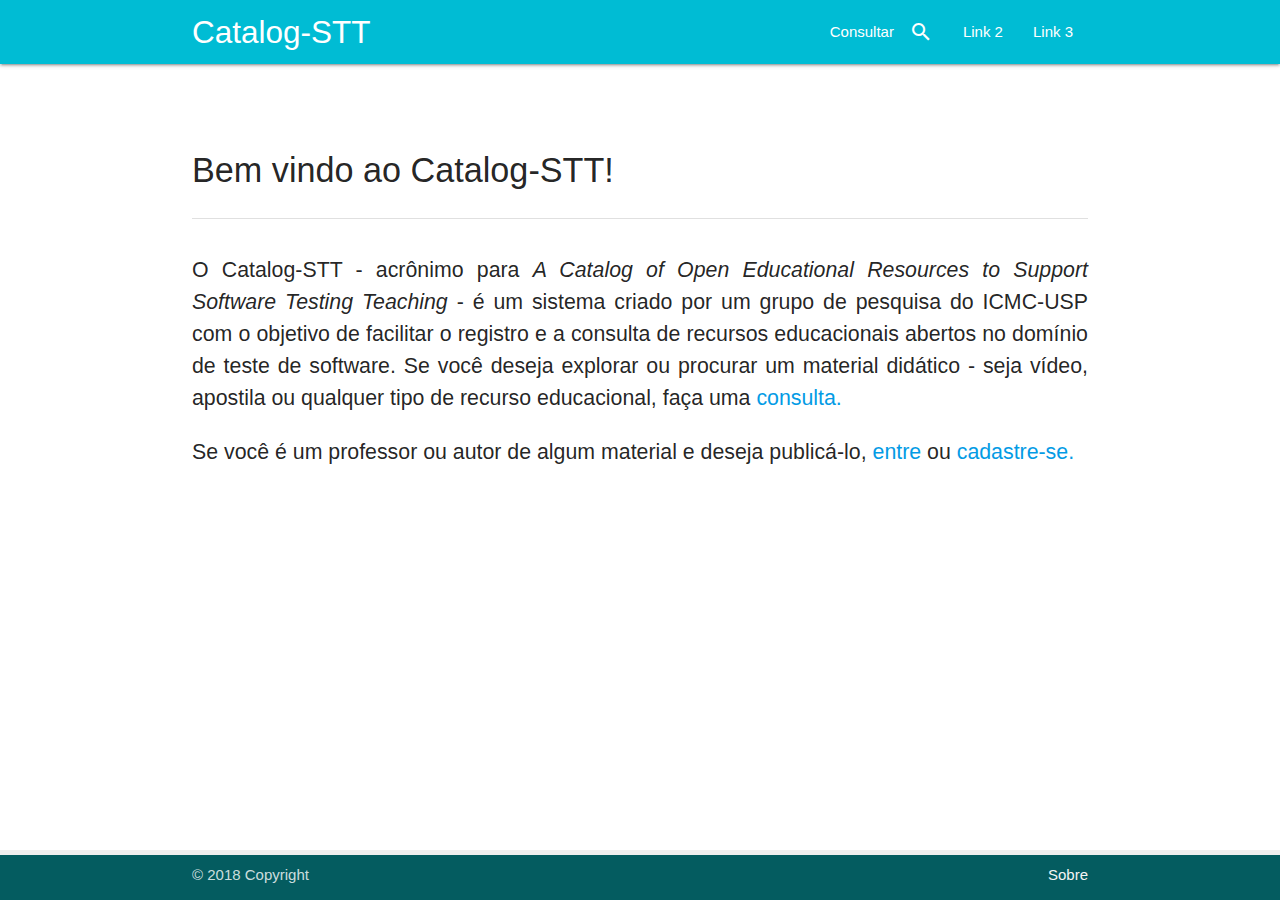
<file: index.html>
<!DOCTYPE HTML>
<html>
	<head>
		<meta name="viewport" content="width=device-width, initial-scale=1, maximum-scale=1.0"/>
		<meta http-equiv="Content-Type" content="text/html; charset=UTF-8"/>
		<title> Catalog-STT </title>

		<!-- CSS Materialize -->
		<link href="https://fonts.googleapis.com/icon?family=Material+Icons" rel="stylesheet">
		<link href="css/materialize.css" type="text/css" rel="stylesheet" media="screen,projection"/>
		<link href="css/style.css" type="text/css" rel="stylesheet" media="screen,projection"/>

		<!-- Materialize icons -->
		<link href="https://fonts.googleapis.com/icon?family=Material+Icons" rel="stylesheet">

		<!-- Jquery UI -->
		<link rel="stylesheet" href="jquery/jquery-ui.min.css">

		<style type="text/css">
			body {
				/* Inserir fonte*/

				
				display: flex;
			    min-height: 100vh;
				flex-direction: column;
			}

			main {
			    flex: 1 0 auto;
			    font-size: 16pt;
			    text-align: justify;
			}

		</style>
	</head>
	<body>

		<!-- O logo e os links da navbar deverao ser decididos depois -->
		<header>
			<nav class="cyan">
				<div class="nav-wrapper container">
					<a href="#" class="brand-logo">Catalog-STT</a>
					<ul id="nav-mobile" class="right hide-on-med-and-down">
						<li><a href="pesquisa.html"><i class="material-icons right"> search </i> Consultar</a></li>
						<li><a >Link 2</a></li>
						<li><a >Link 3</a></li>
					</ul>
				</div>
			</nav>
		</header>

		<main>
			<div class="container" style="margin-top: 50px">
				<div class="section">
					<h4> Bem vindo ao Catalog-STT! </h4> 
				</div>
				<div class="divider"> </div>
				<div class="section">
					<p> O Catalog-STT - acrônimo para <i> A Catalog of Open Educational Resources to Support Software Testing Teaching </i> - é um sistema criado por um grupo de pesquisa do ICMC-USP com o objetivo de facilitar o registro e a consulta de recursos educacionais abertos no domínio de teste de software. Se você deseja explorar ou procurar um material didático - seja vídeo, apostila ou qualquer tipo de recurso educacional, faça uma <a href="pesquisa.html"> consulta. </a> </p>
					<p> Se você é um professor ou autor de algum material e deseja publicá-lo, <a href="login.html"> entre</a> ou <a href="cadastro.html"> cadastre-se.</a>
				</div>

			</div>
		</main>

		<footer class="page-footer cyan darken-4" style="max-height: 50px;">
			<div class="footer-copyright valign-wrapper" style="margin-top: -25px">
				<div class="container">
					© 2018 Copyright
					<a class="grey-text text-lighten-4 right" href="#!">Sobre</a>
				</div>
			</div>
		</footer>	


		<!--  Scripts-->
		<script src="jquery/external/jquery/jquery.js"></script>
		<script src="jquery/jquery-ui.min.js"></script>
		<script src="js/materialize.js"></script>
		<script src="js/init.js"></script>

		<script type="text/javascript" src="index.js"> </script>
	</body>
</html>
</file>
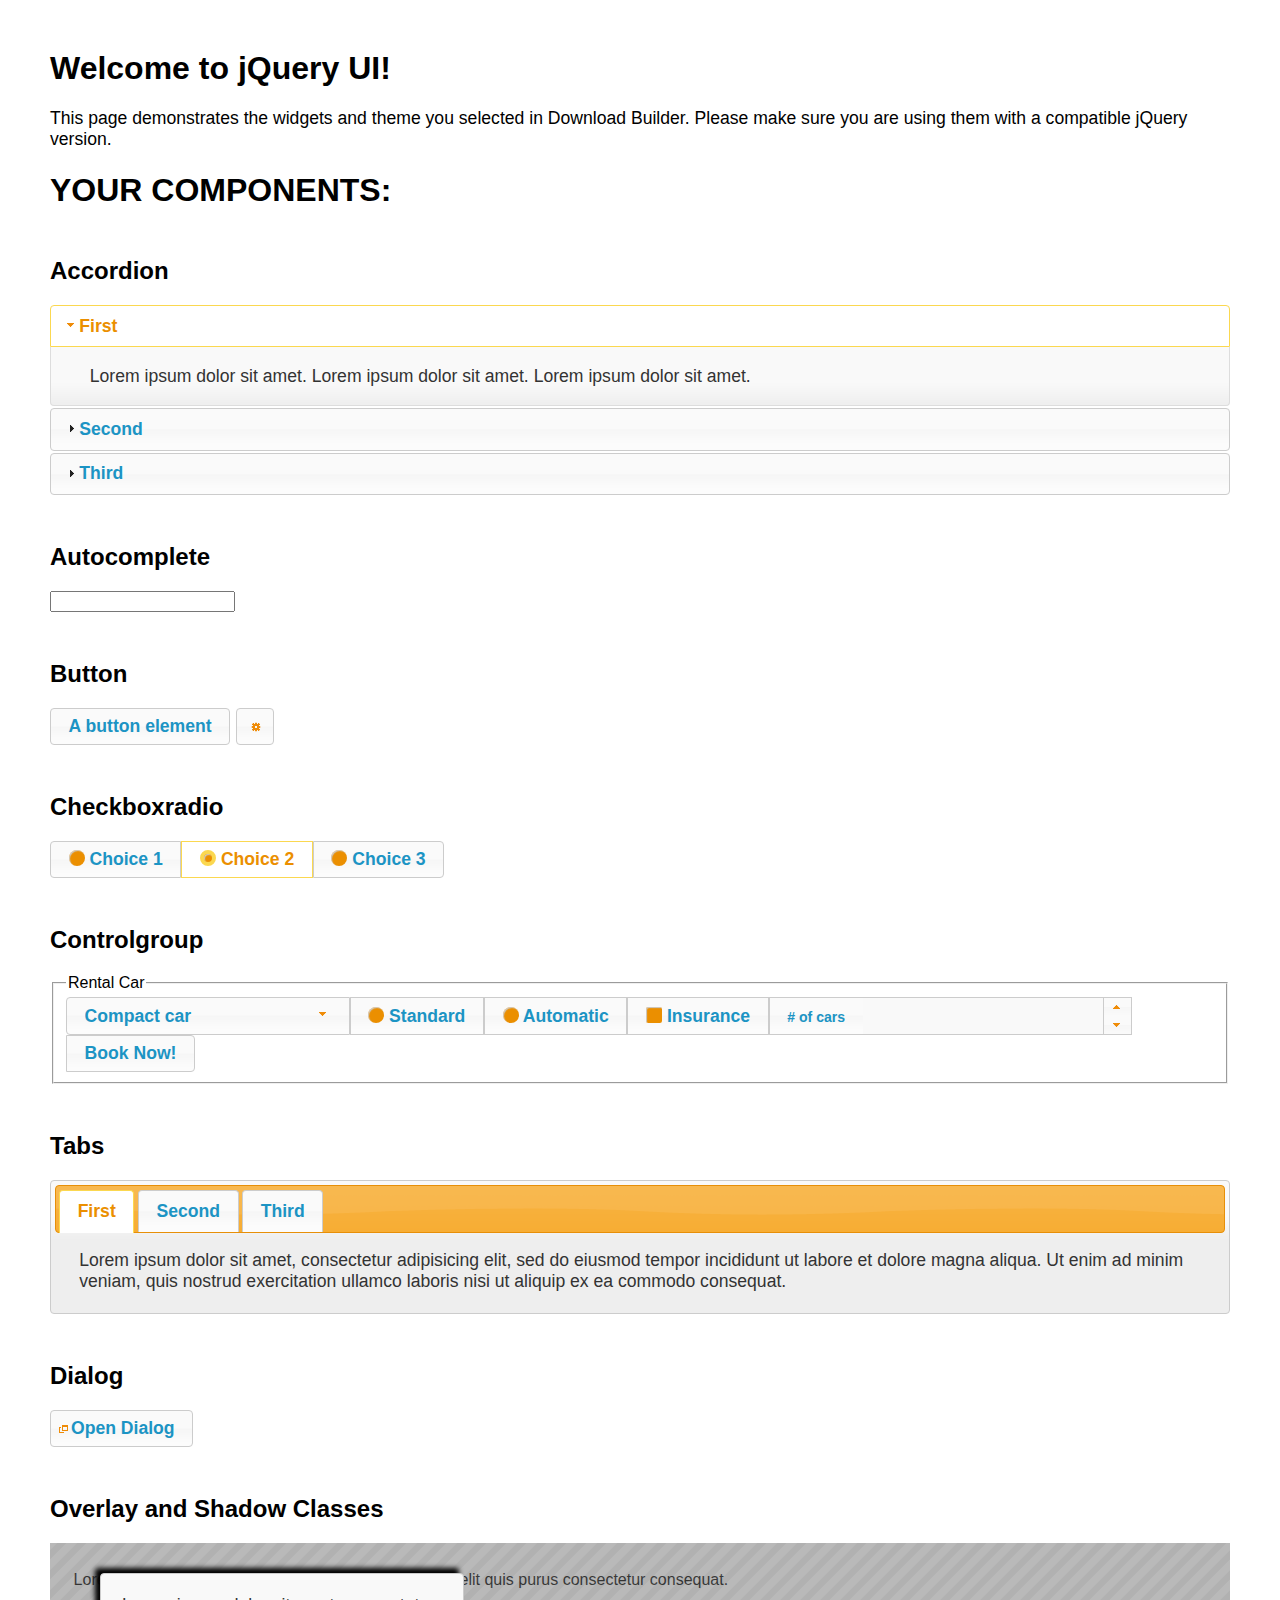
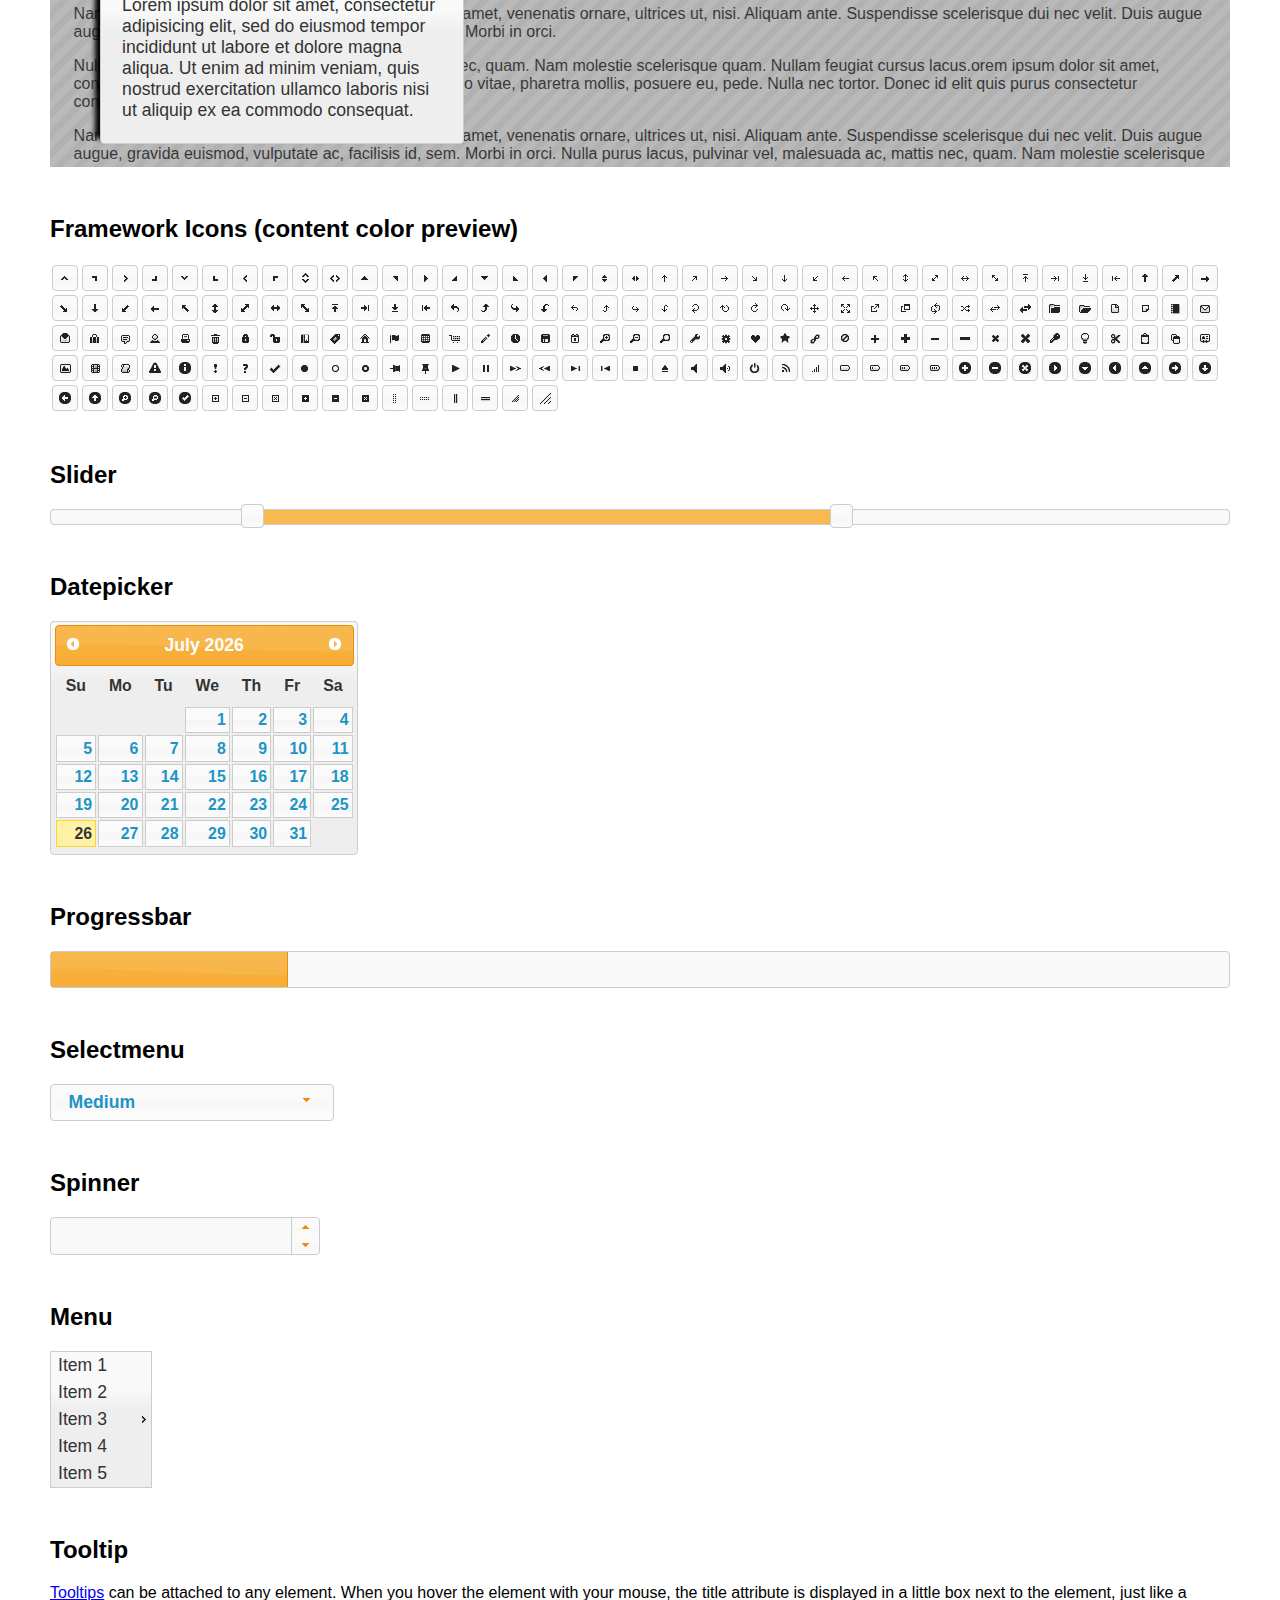
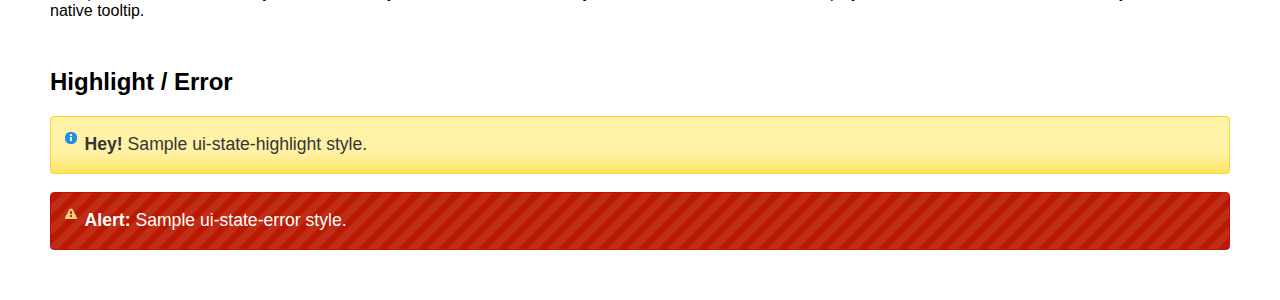
<file: jquery/index.html>
<!doctype html>
<html lang="us">
<head>
	<meta charset="utf-8">
	<title>jQuery UI Example Page</title>
	<link href="jquery-ui.css" rel="stylesheet">
	<style>
	body{
		font-family: "Trebuchet MS", sans-serif;
		margin: 50px;
	}
	.demoHeaders {
		margin-top: 2em;
	}
	#dialog-link {
		padding: .4em 1em .4em 20px;
		text-decoration: none;
		position: relative;
	}
	#dialog-link span.ui-icon {
		margin: 0 5px 0 0;
		position: absolute;
		left: .2em;
		top: 50%;
		margin-top: -8px;
	}
	#icons {
		margin: 0;
		padding: 0;
	}
	#icons li {
		margin: 2px;
		position: relative;
		padding: 4px 0;
		cursor: pointer;
		float: left;
		list-style: none;
	}
	#icons span.ui-icon {
		float: left;
		margin: 0 4px;
	}
	.fakewindowcontain .ui-widget-overlay {
		position: absolute;
	}
	select {
		width: 200px;
	}
	</style>
</head>
<body>

<h1>Welcome to jQuery UI!</h1>

<div class="ui-widget">
	<p>This page demonstrates the widgets and theme you selected in Download Builder. Please make sure you are using them with a compatible jQuery version.</p>
</div>

<h1>YOUR COMPONENTS:</h1>


<!-- Accordion -->
<h2 class="demoHeaders">Accordion</h2>
<div id="accordion">
	<h3>First</h3>
	<div>Lorem ipsum dolor sit amet. Lorem ipsum dolor sit amet. Lorem ipsum dolor sit amet.</div>
	<h3>Second</h3>
	<div>Phasellus mattis tincidunt nibh.</div>
	<h3>Third</h3>
	<div>Nam dui erat, auctor a, dignissim quis.</div>
</div>



<!-- Autocomplete -->
<h2 class="demoHeaders">Autocomplete</h2>
<div>
	<input id="autocomplete" title="type &quot;a&quot;">
</div>



<!-- Button -->
<h2 class="demoHeaders">Button</h2>
<button id="button">A button element</button>
<button id="button-icon">An icon-only button</button>



<!-- Checkboxradio -->
<h2 class="demoHeaders">Checkboxradio</h2>
<form style="margin-top: 1em;">
	<div id="radioset">
		<input type="radio" id="radio1" name="radio"><label for="radio1">Choice 1</label>
		<input type="radio" id="radio2" name="radio" checked="checked"><label for="radio2">Choice 2</label>
		<input type="radio" id="radio3" name="radio"><label for="radio3">Choice 3</label>
	</div>
</form>



<!-- Controlgroup -->
<h2 class="demoHeaders">Controlgroup</h2>
<fieldset>
	<legend>Rental Car</legend>
	<div id="controlgroup">
		<select id="car-type">
			<option>Compact car</option>
			<option>Midsize car</option>
			<option>Full size car</option>
			<option>SUV</option>
			<option>Luxury</option>
			<option>Truck</option>
			<option>Van</option>
		</select>
		<label for="transmission-standard">Standard</label>
		<input type="radio" name="transmission" id="transmission-standard">
		<label for="transmission-automatic">Automatic</label>
		<input type="radio" name="transmission" id="transmission-automatic">
		<label for="insurance">Insurance</label>
		<input type="checkbox" name="insurance" id="insurance">
		<label for="horizontal-spinner" class="ui-controlgroup-label"># of cars</label>
		<input id="horizontal-spinner" class="ui-spinner-input">
		<button>Book Now!</button>
	</div>
</fieldset>



<!-- Tabs -->
<h2 class="demoHeaders">Tabs</h2>
<div id="tabs">
	<ul>
		<li><a href="#tabs-1">First</a></li>
		<li><a href="#tabs-2">Second</a></li>
		<li><a href="#tabs-3">Third</a></li>
	</ul>
	<div id="tabs-1">Lorem ipsum dolor sit amet, consectetur adipisicing elit, sed do eiusmod tempor incididunt ut labore et dolore magna aliqua. Ut enim ad minim veniam, quis nostrud exercitation ullamco laboris nisi ut aliquip ex ea commodo consequat.</div>
	<div id="tabs-2">Phasellus mattis tincidunt nibh. Cras orci urna, blandit id, pretium vel, aliquet ornare, felis. Maecenas scelerisque sem non nisl. Fusce sed lorem in enim dictum bibendum.</div>
	<div id="tabs-3">Nam dui erat, auctor a, dignissim quis, sollicitudin eu, felis. Pellentesque nisi urna, interdum eget, sagittis et, consequat vestibulum, lacus. Mauris porttitor ullamcorper augue.</div>
</div>



<h2 class="demoHeaders">Dialog</h2>
<p>
	<button id="dialog-link" class="ui-button ui-corner-all ui-widget">
		<span class="ui-icon ui-icon-newwin"></span>Open Dialog
	</button>
</p>

<h2 class="demoHeaders">Overlay and Shadow Classes</h2>
<div style="position: relative; width: 96%; height: 200px; padding:1% 2%; overflow:hidden;" class="fakewindowcontain">
	<p>Lorem ipsum dolor sit amet,  Nulla nec tortor. Donec id elit quis purus consectetur consequat. </p><p>Nam congue semper tellus. Sed erat dolor, dapibus sit amet, venenatis ornare, ultrices ut, nisi. Aliquam ante. Suspendisse scelerisque dui nec velit. Duis augue augue, gravida euismod, vulputate ac, facilisis id, sem. Morbi in orci. </p><p>Nulla purus lacus, pulvinar vel, malesuada ac, mattis nec, quam. Nam molestie scelerisque quam. Nullam feugiat cursus lacus.orem ipsum dolor sit amet, consectetur adipiscing elit. Donec libero risus, commodo vitae, pharetra mollis, posuere eu, pede. Nulla nec tortor. Donec id elit quis purus consectetur consequat. </p><p>Nam congue semper tellus. Sed erat dolor, dapibus sit amet, venenatis ornare, ultrices ut, nisi. Aliquam ante. Suspendisse scelerisque dui nec velit. Duis augue augue, gravida euismod, vulputate ac, facilisis id, sem. Morbi in orci. Nulla purus lacus, pulvinar vel, malesuada ac, mattis nec, quam. Nam molestie scelerisque quam. </p><p>Nullam feugiat cursus lacus.orem ipsum dolor sit amet, consectetur adipiscing elit. Donec libero risus, commodo vitae, pharetra mollis, posuere eu, pede. Nulla nec tortor. Donec id elit quis purus consectetur consequat. Nam congue semper tellus. Sed erat dolor, dapibus sit amet, venenatis ornare, ultrices ut, nisi. Aliquam ante. </p><p>Suspendisse scelerisque dui nec velit. Duis augue augue, gravida euismod, vulputate ac, facilisis id, sem. Morbi in orci. Nulla purus lacus, pulvinar vel, malesuada ac, mattis nec, quam. Nam molestie scelerisque quam. Nullam feugiat cursus lacus.orem ipsum dolor sit amet, consectetur adipiscing elit. Donec libero risus, commodo vitae, pharetra mollis, posuere eu, pede. Nulla nec tortor. Donec id elit quis purus consectetur consequat. Nam congue semper tellus. Sed erat dolor, dapibus sit amet, venenatis ornare, ultrices ut, nisi. </p>

	<!-- ui-dialog -->
	<div class="ui-widget-overlay ui-front"></div>
	<div style="position: absolute; width: 320px; left: 50px; top: 30px; padding: 1.2em" class="ui-widget ui-front ui-widget-content ui-corner-all ui-widget-shadow">
		Lorem ipsum dolor sit amet, consectetur adipisicing elit, sed do eiusmod tempor incididunt ut labore et dolore magna aliqua. Ut enim ad minim veniam, quis nostrud exercitation ullamco laboris nisi ut aliquip ex ea commodo consequat.
	</div>

</div>

<!-- ui-dialog -->
<div id="dialog" title="Dialog Title">
	<p>Lorem ipsum dolor sit amet, consectetur adipisicing elit, sed do eiusmod tempor incididunt ut labore et dolore magna aliqua. Ut enim ad minim veniam, quis nostrud exercitation ullamco laboris nisi ut aliquip ex ea commodo consequat.</p>
</div>



<h2 class="demoHeaders">Framework Icons (content color preview)</h2>
<ul id="icons" class="ui-widget ui-helper-clearfix">
	<li class="ui-state-default ui-corner-all" title=".ui-icon-caret-1-n"><span class="ui-icon ui-icon-caret-1-n"></span></li>
	<li class="ui-state-default ui-corner-all" title=".ui-icon-caret-1-ne"><span class="ui-icon ui-icon-caret-1-ne"></span></li>
	<li class="ui-state-default ui-corner-all" title=".ui-icon-caret-1-e"><span class="ui-icon ui-icon-caret-1-e"></span></li>
	<li class="ui-state-default ui-corner-all" title=".ui-icon-caret-1-se"><span class="ui-icon ui-icon-caret-1-se"></span></li>
	<li class="ui-state-default ui-corner-all" title=".ui-icon-caret-1-s"><span class="ui-icon ui-icon-caret-1-s"></span></li>
	<li class="ui-state-default ui-corner-all" title=".ui-icon-caret-1-sw"><span class="ui-icon ui-icon-caret-1-sw"></span></li>
	<li class="ui-state-default ui-corner-all" title=".ui-icon-caret-1-w"><span class="ui-icon ui-icon-caret-1-w"></span></li>
	<li class="ui-state-default ui-corner-all" title=".ui-icon-caret-1-nw"><span class="ui-icon ui-icon-caret-1-nw"></span></li>
	<li class="ui-state-default ui-corner-all" title=".ui-icon-caret-2-n-s"><span class="ui-icon ui-icon-caret-2-n-s"></span></li>
	<li class="ui-state-default ui-corner-all" title=".ui-icon-caret-2-e-w"><span class="ui-icon ui-icon-caret-2-e-w"></span></li>
	<li class="ui-state-default ui-corner-all" title=".ui-icon-triangle-1-n"><span class="ui-icon ui-icon-triangle-1-n"></span></li>
	<li class="ui-state-default ui-corner-all" title=".ui-icon-triangle-1-ne"><span class="ui-icon ui-icon-triangle-1-ne"></span></li>
	<li class="ui-state-default ui-corner-all" title=".ui-icon-triangle-1-e"><span class="ui-icon ui-icon-triangle-1-e"></span></li>
	<li class="ui-state-default ui-corner-all" title=".ui-icon-triangle-1-se"><span class="ui-icon ui-icon-triangle-1-se"></span></li>
	<li class="ui-state-default ui-corner-all" title=".ui-icon-triangle-1-s"><span class="ui-icon ui-icon-triangle-1-s"></span></li>
	<li class="ui-state-default ui-corner-all" title=".ui-icon-triangle-1-sw"><span class="ui-icon ui-icon-triangle-1-sw"></span></li>
	<li class="ui-state-default ui-corner-all" title=".ui-icon-triangle-1-w"><span class="ui-icon ui-icon-triangle-1-w"></span></li>
	<li class="ui-state-default ui-corner-all" title=".ui-icon-triangle-1-nw"><span class="ui-icon ui-icon-triangle-1-nw"></span></li>
	<li class="ui-state-default ui-corner-all" title=".ui-icon-triangle-2-n-s"><span class="ui-icon ui-icon-triangle-2-n-s"></span></li>
	<li class="ui-state-default ui-corner-all" title=".ui-icon-triangle-2-e-w"><span class="ui-icon ui-icon-triangle-2-e-w"></span></li>
	<li class="ui-state-default ui-corner-all" title=".ui-icon-arrow-1-n"><span class="ui-icon ui-icon-arrow-1-n"></span></li>
	<li class="ui-state-default ui-corner-all" title=".ui-icon-arrow-1-ne"><span class="ui-icon ui-icon-arrow-1-ne"></span></li>
	<li class="ui-state-default ui-corner-all" title=".ui-icon-arrow-1-e"><span class="ui-icon ui-icon-arrow-1-e"></span></li>
	<li class="ui-state-default ui-corner-all" title=".ui-icon-arrow-1-se"><span class="ui-icon ui-icon-arrow-1-se"></span></li>
	<li class="ui-state-default ui-corner-all" title=".ui-icon-arrow-1-s"><span class="ui-icon ui-icon-arrow-1-s"></span></li>
	<li class="ui-state-default ui-corner-all" title=".ui-icon-arrow-1-sw"><span class="ui-icon ui-icon-arrow-1-sw"></span></li>
	<li class="ui-state-default ui-corner-all" title=".ui-icon-arrow-1-w"><span class="ui-icon ui-icon-arrow-1-w"></span></li>
	<li class="ui-state-default ui-corner-all" title=".ui-icon-arrow-1-nw"><span class="ui-icon ui-icon-arrow-1-nw"></span></li>
	<li class="ui-state-default ui-corner-all" title=".ui-icon-arrow-2-n-s"><span class="ui-icon ui-icon-arrow-2-n-s"></span></li>
	<li class="ui-state-default ui-corner-all" title=".ui-icon-arrow-2-ne-sw"><span class="ui-icon ui-icon-arrow-2-ne-sw"></span></li>
	<li class="ui-state-default ui-corner-all" title=".ui-icon-arrow-2-e-w"><span class="ui-icon ui-icon-arrow-2-e-w"></span></li>
	<li class="ui-state-default ui-corner-all" title=".ui-icon-arrow-2-se-nw"><span class="ui-icon ui-icon-arrow-2-se-nw"></span></li>
	<li class="ui-state-default ui-corner-all" title=".ui-icon-arrowstop-1-n"><span class="ui-icon ui-icon-arrowstop-1-n"></span></li>
	<li class="ui-state-default ui-corner-all" title=".ui-icon-arrowstop-1-e"><span class="ui-icon ui-icon-arrowstop-1-e"></span></li>
	<li class="ui-state-default ui-corner-all" title=".ui-icon-arrowstop-1-s"><span class="ui-icon ui-icon-arrowstop-1-s"></span></li>
	<li class="ui-state-default ui-corner-all" title=".ui-icon-arrowstop-1-w"><span class="ui-icon ui-icon-arrowstop-1-w"></span></li>
	<li class="ui-state-default ui-corner-all" title=".ui-icon-arrowthick-1-n"><span class="ui-icon ui-icon-arrowthick-1-n"></span></li>
	<li class="ui-state-default ui-corner-all" title=".ui-icon-arrowthick-1-ne"><span class="ui-icon ui-icon-arrowthick-1-ne"></span></li>
	<li class="ui-state-default ui-corner-all" title=".ui-icon-arrowthick-1-e"><span class="ui-icon ui-icon-arrowthick-1-e"></span></li>
	<li class="ui-state-default ui-corner-all" title=".ui-icon-arrowthick-1-se"><span class="ui-icon ui-icon-arrowthick-1-se"></span></li>
	<li class="ui-state-default ui-corner-all" title=".ui-icon-arrowthick-1-s"><span class="ui-icon ui-icon-arrowthick-1-s"></span></li>
	<li class="ui-state-default ui-corner-all" title=".ui-icon-arrowthick-1-sw"><span class="ui-icon ui-icon-arrowthick-1-sw"></span></li>
	<li class="ui-state-default ui-corner-all" title=".ui-icon-arrowthick-1-w"><span class="ui-icon ui-icon-arrowthick-1-w"></span></li>
	<li class="ui-state-default ui-corner-all" title=".ui-icon-arrowthick-1-nw"><span class="ui-icon ui-icon-arrowthick-1-nw"></span></li>
	<li class="ui-state-default ui-corner-all" title=".ui-icon-arrowthick-2-n-s"><span class="ui-icon ui-icon-arrowthick-2-n-s"></span></li>
	<li class="ui-state-default ui-corner-all" title=".ui-icon-arrowthick-2-ne-sw"><span class="ui-icon ui-icon-arrowthick-2-ne-sw"></span></li>
	<li class="ui-state-default ui-corner-all" title=".ui-icon-arrowthick-2-e-w"><span class="ui-icon ui-icon-arrowthick-2-e-w"></span></li>
	<li class="ui-state-default ui-corner-all" title=".ui-icon-arrowthick-2-se-nw"><span class="ui-icon ui-icon-arrowthick-2-se-nw"></span></li>
	<li class="ui-state-default ui-corner-all" title=".ui-icon-arrowthickstop-1-n"><span class="ui-icon ui-icon-arrowthickstop-1-n"></span></li>
	<li class="ui-state-default ui-corner-all" title=".ui-icon-arrowthickstop-1-e"><span class="ui-icon ui-icon-arrowthickstop-1-e"></span></li>
	<li class="ui-state-default ui-corner-all" title=".ui-icon-arrowthickstop-1-s"><span class="ui-icon ui-icon-arrowthickstop-1-s"></span></li>
	<li class="ui-state-default ui-corner-all" title=".ui-icon-arrowthickstop-1-w"><span class="ui-icon ui-icon-arrowthickstop-1-w"></span></li>
	<li class="ui-state-default ui-corner-all" title=".ui-icon-arrowreturnthick-1-w"><span class="ui-icon ui-icon-arrowreturnthick-1-w"></span></li>
	<li class="ui-state-default ui-corner-all" title=".ui-icon-arrowreturnthick-1-n"><span class="ui-icon ui-icon-arrowreturnthick-1-n"></span></li>
	<li class="ui-state-default ui-corner-all" title=".ui-icon-arrowreturnthick-1-e"><span class="ui-icon ui-icon-arrowreturnthick-1-e"></span></li>
	<li class="ui-state-default ui-corner-all" title=".ui-icon-arrowreturnthick-1-s"><span class="ui-icon ui-icon-arrowreturnthick-1-s"></span></li>
	<li class="ui-state-default ui-corner-all" title=".ui-icon-arrowreturn-1-w"><span class="ui-icon ui-icon-arrowreturn-1-w"></span></li>
	<li class="ui-state-default ui-corner-all" title=".ui-icon-arrowreturn-1-n"><span class="ui-icon ui-icon-arrowreturn-1-n"></span></li>
	<li class="ui-state-default ui-corner-all" title=".ui-icon-arrowreturn-1-e"><span class="ui-icon ui-icon-arrowreturn-1-e"></span></li>
	<li class="ui-state-default ui-corner-all" title=".ui-icon-arrowreturn-1-s"><span class="ui-icon ui-icon-arrowreturn-1-s"></span></li>
	<li class="ui-state-default ui-corner-all" title=".ui-icon-arrowrefresh-1-w"><span class="ui-icon ui-icon-arrowrefresh-1-w"></span></li>
	<li class="ui-state-default ui-corner-all" title=".ui-icon-arrowrefresh-1-n"><span class="ui-icon ui-icon-arrowrefresh-1-n"></span></li>
	<li class="ui-state-default ui-corner-all" title=".ui-icon-arrowrefresh-1-e"><span class="ui-icon ui-icon-arrowrefresh-1-e"></span></li>
	<li class="ui-state-default ui-corner-all" title=".ui-icon-arrowrefresh-1-s"><span class="ui-icon ui-icon-arrowrefresh-1-s"></span></li>
	<li class="ui-state-default ui-corner-all" title=".ui-icon-arrow-4"><span class="ui-icon ui-icon-arrow-4"></span></li>
	<li class="ui-state-default ui-corner-all" title=".ui-icon-arrow-4-diag"><span class="ui-icon ui-icon-arrow-4-diag"></span></li>
	<li class="ui-state-default ui-corner-all" title=".ui-icon-extlink"><span class="ui-icon ui-icon-extlink"></span></li>
	<li class="ui-state-default ui-corner-all" title=".ui-icon-newwin"><span class="ui-icon ui-icon-newwin"></span></li>
	<li class="ui-state-default ui-corner-all" title=".ui-icon-refresh"><span class="ui-icon ui-icon-refresh"></span></li>
	<li class="ui-state-default ui-corner-all" title=".ui-icon-shuffle"><span class="ui-icon ui-icon-shuffle"></span></li>
	<li class="ui-state-default ui-corner-all" title=".ui-icon-transfer-e-w"><span class="ui-icon ui-icon-transfer-e-w"></span></li>
	<li class="ui-state-default ui-corner-all" title=".ui-icon-transferthick-e-w"><span class="ui-icon ui-icon-transferthick-e-w"></span></li>
	<li class="ui-state-default ui-corner-all" title=".ui-icon-folder-collapsed"><span class="ui-icon ui-icon-folder-collapsed"></span></li>
	<li class="ui-state-default ui-corner-all" title=".ui-icon-folder-open"><span class="ui-icon ui-icon-folder-open"></span></li>
	<li class="ui-state-default ui-corner-all" title=".ui-icon-document"><span class="ui-icon ui-icon-document"></span></li>
	<li class="ui-state-default ui-corner-all" title=".ui-icon-document-b"><span class="ui-icon ui-icon-document-b"></span></li>
	<li class="ui-state-default ui-corner-all" title=".ui-icon-note"><span class="ui-icon ui-icon-note"></span></li>
	<li class="ui-state-default ui-corner-all" title=".ui-icon-mail-closed"><span class="ui-icon ui-icon-mail-closed"></span></li>
	<li class="ui-state-default ui-corner-all" title=".ui-icon-mail-open"><span class="ui-icon ui-icon-mail-open"></span></li>
	<li class="ui-state-default ui-corner-all" title=".ui-icon-suitcase"><span class="ui-icon ui-icon-suitcase"></span></li>
	<li class="ui-state-default ui-corner-all" title=".ui-icon-comment"><span class="ui-icon ui-icon-comment"></span></li>
	<li class="ui-state-default ui-corner-all" title=".ui-icon-person"><span class="ui-icon ui-icon-person"></span></li>
	<li class="ui-state-default ui-corner-all" title=".ui-icon-print"><span class="ui-icon ui-icon-print"></span></li>
	<li class="ui-state-default ui-corner-all" title=".ui-icon-trash"><span class="ui-icon ui-icon-trash"></span></li>
	<li class="ui-state-default ui-corner-all" title=".ui-icon-locked"><span class="ui-icon ui-icon-locked"></span></li>
	<li class="ui-state-default ui-corner-all" title=".ui-icon-unlocked"><span class="ui-icon ui-icon-unlocked"></span></li>
	<li class="ui-state-default ui-corner-all" title=".ui-icon-bookmark"><span class="ui-icon ui-icon-bookmark"></span></li>
	<li class="ui-state-default ui-corner-all" title=".ui-icon-tag"><span class="ui-icon ui-icon-tag"></span></li>
	<li class="ui-state-default ui-corner-all" title=".ui-icon-home"><span class="ui-icon ui-icon-home"></span></li>
	<li class="ui-state-default ui-corner-all" title=".ui-icon-flag"><span class="ui-icon ui-icon-flag"></span></li>
	<li class="ui-state-default ui-corner-all" title=".ui-icon-calculator"><span class="ui-icon ui-icon-calculator"></span></li>
	<li class="ui-state-default ui-corner-all" title=".ui-icon-cart"><span class="ui-icon ui-icon-cart"></span></li>
	<li class="ui-state-default ui-corner-all" title=".ui-icon-pencil"><span class="ui-icon ui-icon-pencil"></span></li>
	<li class="ui-state-default ui-corner-all" title=".ui-icon-clock"><span class="ui-icon ui-icon-clock"></span></li>
	<li class="ui-state-default ui-corner-all" title=".ui-icon-disk"><span class="ui-icon ui-icon-disk"></span></li>
	<li class="ui-state-default ui-corner-all" title=".ui-icon-calendar"><span class="ui-icon ui-icon-calendar"></span></li>
	<li class="ui-state-default ui-corner-all" title=".ui-icon-zoomin"><span class="ui-icon ui-icon-zoomin"></span></li>
	<li class="ui-state-default ui-corner-all" title=".ui-icon-zoomout"><span class="ui-icon ui-icon-zoomout"></span></li>
	<li class="ui-state-default ui-corner-all" title=".ui-icon-search"><span class="ui-icon ui-icon-search"></span></li>
	<li class="ui-state-default ui-corner-all" title=".ui-icon-wrench"><span class="ui-icon ui-icon-wrench"></span></li>
	<li class="ui-state-default ui-corner-all" title=".ui-icon-gear"><span class="ui-icon ui-icon-gear"></span></li>
	<li class="ui-state-default ui-corner-all" title=".ui-icon-heart"><span class="ui-icon ui-icon-heart"></span></li>
	<li class="ui-state-default ui-corner-all" title=".ui-icon-star"><span class="ui-icon ui-icon-star"></span></li>
	<li class="ui-state-default ui-corner-all" title=".ui-icon-link"><span class="ui-icon ui-icon-link"></span></li>
	<li class="ui-state-default ui-corner-all" title=".ui-icon-cancel"><span class="ui-icon ui-icon-cancel"></span></li>
	<li class="ui-state-default ui-corner-all" title=".ui-icon-plus"><span class="ui-icon ui-icon-plus"></span></li>
	<li class="ui-state-default ui-corner-all" title=".ui-icon-plusthick"><span class="ui-icon ui-icon-plusthick"></span></li>
	<li class="ui-state-default ui-corner-all" title=".ui-icon-minus"><span class="ui-icon ui-icon-minus"></span></li>
	<li class="ui-state-default ui-corner-all" title=".ui-icon-minusthick"><span class="ui-icon ui-icon-minusthick"></span></li>
	<li class="ui-state-default ui-corner-all" title=".ui-icon-close"><span class="ui-icon ui-icon-close"></span></li>
	<li class="ui-state-default ui-corner-all" title=".ui-icon-closethick"><span class="ui-icon ui-icon-closethick"></span></li>
	<li class="ui-state-default ui-corner-all" title=".ui-icon-key"><span class="ui-icon ui-icon-key"></span></li>
	<li class="ui-state-default ui-corner-all" title=".ui-icon-lightbulb"><span class="ui-icon ui-icon-lightbulb"></span></li>
	<li class="ui-state-default ui-corner-all" title=".ui-icon-scissors"><span class="ui-icon ui-icon-scissors"></span></li>
	<li class="ui-state-default ui-corner-all" title=".ui-icon-clipboard"><span class="ui-icon ui-icon-clipboard"></span></li>
	<li class="ui-state-default ui-corner-all" title=".ui-icon-copy"><span class="ui-icon ui-icon-copy"></span></li>
	<li class="ui-state-default ui-corner-all" title=".ui-icon-contact"><span class="ui-icon ui-icon-contact"></span></li>
	<li class="ui-state-default ui-corner-all" title=".ui-icon-image"><span class="ui-icon ui-icon-image"></span></li>
	<li class="ui-state-default ui-corner-all" title=".ui-icon-video"><span class="ui-icon ui-icon-video"></span></li>
	<li class="ui-state-default ui-corner-all" title=".ui-icon-script"><span class="ui-icon ui-icon-script"></span></li>
	<li class="ui-state-default ui-corner-all" title=".ui-icon-alert"><span class="ui-icon ui-icon-alert"></span></li>
	<li class="ui-state-default ui-corner-all" title=".ui-icon-info"><span class="ui-icon ui-icon-info"></span></li>
	<li class="ui-state-default ui-corner-all" title=".ui-icon-notice"><span class="ui-icon ui-icon-notice"></span></li>
	<li class="ui-state-default ui-corner-all" title=".ui-icon-help"><span class="ui-icon ui-icon-help"></span></li>
	<li class="ui-state-default ui-corner-all" title=".ui-icon-check"><span class="ui-icon ui-icon-check"></span></li>
	<li class="ui-state-default ui-corner-all" title=".ui-icon-bullet"><span class="ui-icon ui-icon-bullet"></span></li>
	<li class="ui-state-default ui-corner-all" title=".ui-icon-radio-off"><span class="ui-icon ui-icon-radio-off"></span></li>
	<li class="ui-state-default ui-corner-all" title=".ui-icon-radio-on"><span class="ui-icon ui-icon-radio-on"></span></li>
	<li class="ui-state-default ui-corner-all" title=".ui-icon-pin-w"><span class="ui-icon ui-icon-pin-w"></span></li>
	<li class="ui-state-default ui-corner-all" title=".ui-icon-pin-s"><span class="ui-icon ui-icon-pin-s"></span></li>
	<li class="ui-state-default ui-corner-all" title=".ui-icon-play"><span class="ui-icon ui-icon-play"></span></li>
	<li class="ui-state-default ui-corner-all" title=".ui-icon-pause"><span class="ui-icon ui-icon-pause"></span></li>
	<li class="ui-state-default ui-corner-all" title=".ui-icon-seek-next"><span class="ui-icon ui-icon-seek-next"></span></li>
	<li class="ui-state-default ui-corner-all" title=".ui-icon-seek-prev"><span class="ui-icon ui-icon-seek-prev"></span></li>
	<li class="ui-state-default ui-corner-all" title=".ui-icon-seek-end"><span class="ui-icon ui-icon-seek-end"></span></li>
	<li class="ui-state-default ui-corner-all" title=".ui-icon-seek-first"><span class="ui-icon ui-icon-seek-first"></span></li>
	<li class="ui-state-default ui-corner-all" title=".ui-icon-stop"><span class="ui-icon ui-icon-stop"></span></li>
	<li class="ui-state-default ui-corner-all" title=".ui-icon-eject"><span class="ui-icon ui-icon-eject"></span></li>
	<li class="ui-state-default ui-corner-all" title=".ui-icon-volume-off"><span class="ui-icon ui-icon-volume-off"></span></li>
	<li class="ui-state-default ui-corner-all" title=".ui-icon-volume-on"><span class="ui-icon ui-icon-volume-on"></span></li>
	<li class="ui-state-default ui-corner-all" title=".ui-icon-power"><span class="ui-icon ui-icon-power"></span></li>
	<li class="ui-state-default ui-corner-all" title=".ui-icon-signal-diag"><span class="ui-icon ui-icon-signal-diag"></span></li>
	<li class="ui-state-default ui-corner-all" title=".ui-icon-signal"><span class="ui-icon ui-icon-signal"></span></li>
	<li class="ui-state-default ui-corner-all" title=".ui-icon-battery-0"><span class="ui-icon ui-icon-battery-0"></span></li>
	<li class="ui-state-default ui-corner-all" title=".ui-icon-battery-1"><span class="ui-icon ui-icon-battery-1"></span></li>
	<li class="ui-state-default ui-corner-all" title=".ui-icon-battery-2"><span class="ui-icon ui-icon-battery-2"></span></li>
	<li class="ui-state-default ui-corner-all" title=".ui-icon-battery-3"><span class="ui-icon ui-icon-battery-3"></span></li>
	<li class="ui-state-default ui-corner-all" title=".ui-icon-circle-plus"><span class="ui-icon ui-icon-circle-plus"></span></li>
	<li class="ui-state-default ui-corner-all" title=".ui-icon-circle-minus"><span class="ui-icon ui-icon-circle-minus"></span></li>
	<li class="ui-state-default ui-corner-all" title=".ui-icon-circle-close"><span class="ui-icon ui-icon-circle-close"></span></li>
	<li class="ui-state-default ui-corner-all" title=".ui-icon-circle-triangle-e"><span class="ui-icon ui-icon-circle-triangle-e"></span></li>
	<li class="ui-state-default ui-corner-all" title=".ui-icon-circle-triangle-s"><span class="ui-icon ui-icon-circle-triangle-s"></span></li>
	<li class="ui-state-default ui-corner-all" title=".ui-icon-circle-triangle-w"><span class="ui-icon ui-icon-circle-triangle-w"></span></li>
	<li class="ui-state-default ui-corner-all" title=".ui-icon-circle-triangle-n"><span class="ui-icon ui-icon-circle-triangle-n"></span></li>
	<li class="ui-state-default ui-corner-all" title=".ui-icon-circle-arrow-e"><span class="ui-icon ui-icon-circle-arrow-e"></span></li>
	<li class="ui-state-default ui-corner-all" title=".ui-icon-circle-arrow-s"><span class="ui-icon ui-icon-circle-arrow-s"></span></li>
	<li class="ui-state-default ui-corner-all" title=".ui-icon-circle-arrow-w"><span class="ui-icon ui-icon-circle-arrow-w"></span></li>
	<li class="ui-state-default ui-corner-all" title=".ui-icon-circle-arrow-n"><span class="ui-icon ui-icon-circle-arrow-n"></span></li>
	<li class="ui-state-default ui-corner-all" title=".ui-icon-circle-zoomin"><span class="ui-icon ui-icon-circle-zoomin"></span></li>
	<li class="ui-state-default ui-corner-all" title=".ui-icon-circle-zoomout"><span class="ui-icon ui-icon-circle-zoomout"></span></li>
	<li class="ui-state-default ui-corner-all" title=".ui-icon-circle-check"><span class="ui-icon ui-icon-circle-check"></span></li>
	<li class="ui-state-default ui-corner-all" title=".ui-icon-circlesmall-plus"><span class="ui-icon ui-icon-circlesmall-plus"></span></li>
	<li class="ui-state-default ui-corner-all" title=".ui-icon-circlesmall-minus"><span class="ui-icon ui-icon-circlesmall-minus"></span></li>
	<li class="ui-state-default ui-corner-all" title=".ui-icon-circlesmall-close"><span class="ui-icon ui-icon-circlesmall-close"></span></li>
	<li class="ui-state-default ui-corner-all" title=".ui-icon-squaresmall-plus"><span class="ui-icon ui-icon-squaresmall-plus"></span></li>
	<li class="ui-state-default ui-corner-all" title=".ui-icon-squaresmall-minus"><span class="ui-icon ui-icon-squaresmall-minus"></span></li>
	<li class="ui-state-default ui-corner-all" title=".ui-icon-squaresmall-close"><span class="ui-icon ui-icon-squaresmall-close"></span></li>
	<li class="ui-state-default ui-corner-all" title=".ui-icon-grip-dotted-vertical"><span class="ui-icon ui-icon-grip-dotted-vertical"></span></li>
	<li class="ui-state-default ui-corner-all" title=".ui-icon-grip-dotted-horizontal"><span class="ui-icon ui-icon-grip-dotted-horizontal"></span></li>
	<li class="ui-state-default ui-corner-all" title=".ui-icon-grip-solid-vertical"><span class="ui-icon ui-icon-grip-solid-vertical"></span></li>
	<li class="ui-state-default ui-corner-all" title=".ui-icon-grip-solid-horizontal"><span class="ui-icon ui-icon-grip-solid-horizontal"></span></li>
	<li class="ui-state-default ui-corner-all" title=".ui-icon-gripsmall-diagonal-se"><span class="ui-icon ui-icon-gripsmall-diagonal-se"></span></li>
	<li class="ui-state-default ui-corner-all" title=".ui-icon-grip-diagonal-se"><span class="ui-icon ui-icon-grip-diagonal-se"></span></li>
</ul>


<!-- Slider -->
<h2 class="demoHeaders">Slider</h2>
<div id="slider"></div>



<!-- Datepicker -->
<h2 class="demoHeaders">Datepicker</h2>
<div id="datepicker"></div>



<!-- Progressbar -->
<h2 class="demoHeaders">Progressbar</h2>
<div id="progressbar"></div>



<!-- Progressbar -->
<h2 class="demoHeaders">Selectmenu</h2>
<select id="selectmenu">
	<option>Slower</option>
	<option>Slow</option>
	<option selected="selected">Medium</option>
	<option>Fast</option>
	<option>Faster</option>
</select>



<!-- Spinner -->
<h2 class="demoHeaders">Spinner</h2>
<input id="spinner">



<!-- Menu -->
<h2 class="demoHeaders">Menu</h2>
<ul style="width:100px;" id="menu">
	<li><div>Item 1</div></li>
	<li><div>Item 2</div></li>
	<li><div>Item 3</div>
		<ul>
			<li><div>Item 3-1</div></li>
			<li><div>Item 3-2</div></li>
			<li><div>Item 3-3</div></li>
			<li><div>Item 3-4</div></li>
			<li><div>Item 3-5</div></li>
		</ul>
	</li>
	<li><div>Item 4</div></li>
	<li><div>Item 5</div></li>
</ul>



<!-- Tooltip -->
<h2 class="demoHeaders">Tooltip</h2>
<p id="tooltip">
	<a href="#" title="That&apos;s what this widget is">Tooltips</a> can be attached to any element. When you hover
the element with your mouse, the title attribute is displayed in a little box next to the element, just like a native tooltip.
</p>


<!-- Highlight / Error -->
<h2 class="demoHeaders">Highlight / Error</h2>
<div class="ui-widget">
	<div class="ui-state-highlight ui-corner-all" style="margin-top: 20px; padding: 0 .7em;">
		<p><span class="ui-icon ui-icon-info" style="float: left; margin-right: .3em;"></span>
		<strong>Hey!</strong> Sample ui-state-highlight style.</p>
	</div>
</div>
<br>
<div class="ui-widget">
	<div class="ui-state-error ui-corner-all" style="padding: 0 .7em;">
		<p><span class="ui-icon ui-icon-alert" style="float: left; margin-right: .3em;"></span>
		<strong>Alert:</strong> Sample ui-state-error style.</p>
	</div>
</div>

<script src="external/jquery/jquery.js"></script>
<script src="jquery-ui.js"></script>
<script>

$( "#accordion" ).accordion();



var availableTags = [
	"ActionScript",
	"AppleScript",
	"Asp",
	"BASIC",
	"C",
	"C++",
	"Clojure",
	"COBOL",
	"ColdFusion",
	"Erlang",
	"Fortran",
	"Groovy",
	"Haskell",
	"Java",
	"JavaScript",
	"Lisp",
	"Perl",
	"PHP",
	"Python",
	"Ruby",
	"Scala",
	"Scheme"
];
$( "#autocomplete" ).autocomplete({
	source: availableTags
});



$( "#button" ).button();
$( "#button-icon" ).button({
	icon: "ui-icon-gear",
	showLabel: false
});



$( "#radioset" ).buttonset();



$( "#controlgroup" ).controlgroup();



$( "#tabs" ).tabs();



$( "#dialog" ).dialog({
	autoOpen: false,
	width: 400,
	buttons: [
		{
			text: "Ok",
			click: function() {
				$( this ).dialog( "close" );
			}
		},
		{
			text: "Cancel",
			click: function() {
				$( this ).dialog( "close" );
			}
		}
	]
});

// Link to open the dialog
$( "#dialog-link" ).click(function( event ) {
	$( "#dialog" ).dialog( "open" );
	event.preventDefault();
});



$( "#datepicker" ).datepicker({
	inline: true
});



$( "#slider" ).slider({
	range: true,
	values: [ 17, 67 ]
});



$( "#progressbar" ).progressbar({
	value: 20
});



$( "#spinner" ).spinner();



$( "#menu" ).menu();



$( "#tooltip" ).tooltip();



$( "#selectmenu" ).selectmenu();


// Hover states on the static widgets
$( "#dialog-link, #icons li" ).hover(
	function() {
		$( this ).addClass( "ui-state-hover" );
	},
	function() {
		$( this ).removeClass( "ui-state-hover" );
	}
);
</script>
</body>
</html>
</file>
<file: css/style.css>
/* Custom Stylesheet */
/**
 * Use this file to override Materialize files so you can update
 * the core Materialize files in the future
 *
 * Made By MaterializeCSS.com
 */

.icon-block {
  padding: 0 15px;
}
.icon-block .material-icons {
	font-size: inherit;
}
.mr10{
  margin-right: 8px!important ;
}.card{
  overflow: visible !important;
}
.card.small .card-content, .card.medium .card-content, .card.large .card-content{
  overflow:visible !important;
}
</file>
